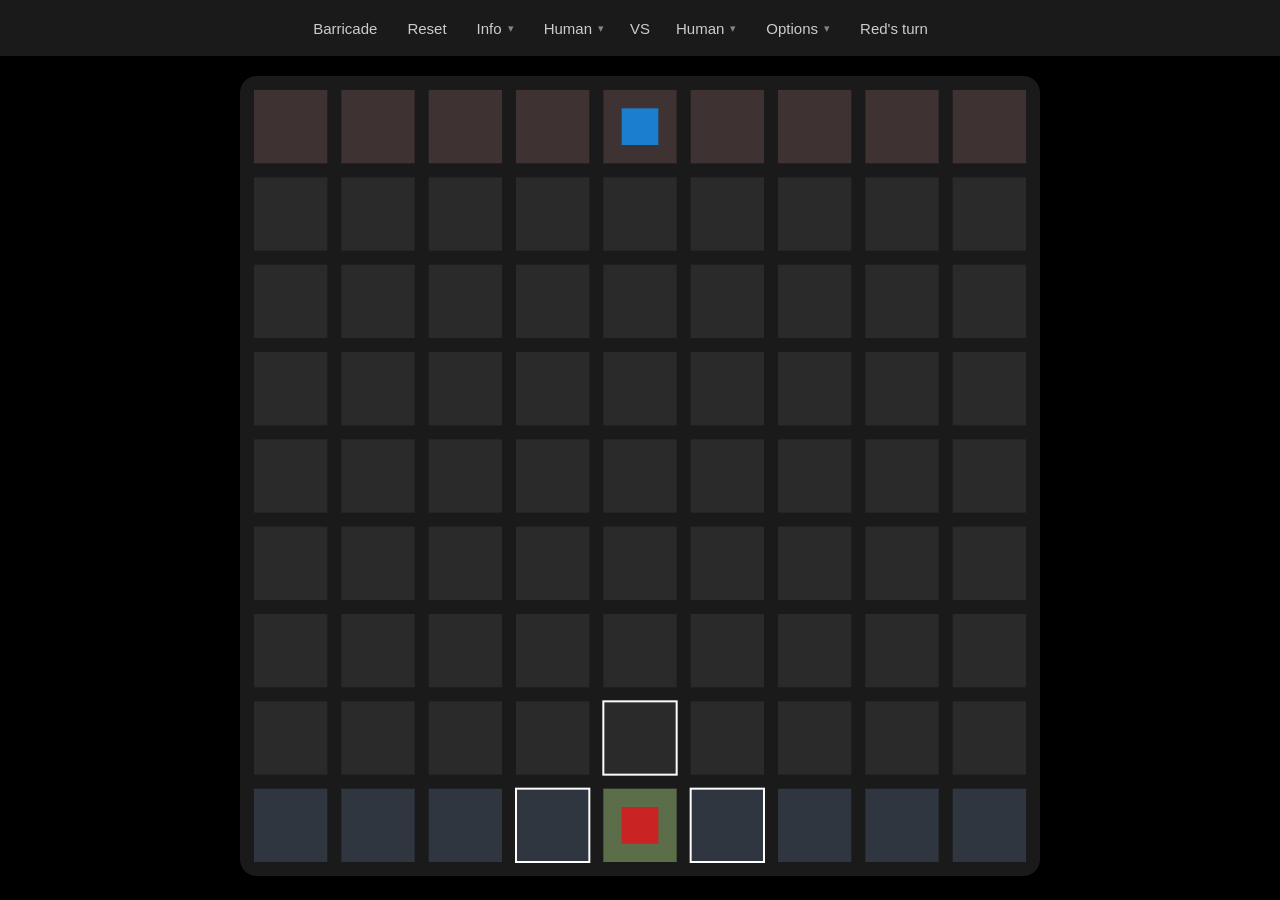
<file: Barricade/main.html>
<!DOCTYPE html>
<html>
    <head>
        <title>Barricade</title>
        <link rel="stylesheet" href="./navbar.css">
        <link rel="stylesheet" href="./style.css">
        <script defer src="main.js" type="module"></script>
        <link rel="shortcut icon" href="#">
    </head>
    <body>
        <div class="navbar">

            <div class="left">
                <a href="../index.html">Barricade</a>
                <button id="reset_button">Reset</button>

                <div class="dropdown">
                    <button class="dropbtn">Info</button>
                    <div class="dropdown-content toggles">
                        <button>Pick me</button>
                    </div>
                </div>

                <div class="dropdown">
                    <button class="dropbtn">Human</button>
                    <div class="dropdown-content toggles">
                        <button>Human</button>
                        <button>Random AI</button>
                    </div>
                </div>
            </div>

            <p class="middle">VS</p>

            <div class="right">
                <div class="dropdown">
                    <button class="dropbtn">Human</button>
                    <div class="dropdown-content toggles">
                        <button>Human</button>
                        <button>Random AI</button>
                    </div>
                </div>
                <div class="dropdown">
                    <button class="dropbtn">Options</button>
                    <div class="dropdown-content toggles">
                        <label><span>Display costs</span><div class="toggle"><input id="display_costs" type="checkbox"><span class="slider"></span></div></label>
                        <label><span>Display sets</span><div class="toggle"><input id="display_sets" type="checkbox"><span class="slider"></span></div></label>
                    </div>
                </div>
                <p id="navbar_text">Red's turn</p>
            </div>

        </div>

        <div class="mainDisplay">
            <canvas width="800" height="800" id="canvas" oncontextmenu="return false;">Canvas failed to load!</canvas>
        </div>
        
    </body>
</html>
</file>
<file: Barricade/navbar.css>
*, *::before, *::after {
    box-sizing: border-box;
    margin: 0;
    padding: 0;
}

body {
    font-family: Arial, Helvetica, sans-serif;
    background-color: black;
}

.navbar {
    background-color: #1a1a1a;
    display: grid;
    grid-template-columns: 1fr auto 1fr;
    align-items: center;
    height: 56px;
    padding: 0 16px;
    position: sticky;
    top: 0;
    z-index: 100;
    box-shadow: 0 2px 8px rgba(0,0,0,0.4);
}

.navbar .left {
    display: flex;
    align-items: center;
    gap: 2px;
    justify-content: flex-end;
}

.navbar .middle {
    padding: 0 12px;
    cursor: default;
}

.navbar .right {
    display: flex;
    align-items: center;
    gap: 2px;
    justify-content: flex-start;
}

.navbar a,
.navbar .contact-btn,
.dropbtn,
.navbar button,
.navbar p {
    color: #ccc;
    text-decoration: none;
    font-size: 15px;
    padding: 8px 14px;
    border-radius: 6px;
    border: none;
    background: none;
    cursor: pointer;
    font-family: inherit;
    white-space: nowrap;
    transition: background 0.15s, color 0.15s;
    display: flex;
    align-items: center;
    gap: 6px;
    height: 38px;
}

.navbar p {
    cursor: default;
}

.navbar a:hover,
.navbar .contact-btn:hover,
.dropbtn:hover,
.dropdown.show > .dropbtn,
.navbar button:hover {
    background-color: #2e2e2e;
    color: #fff;
}

.dropbtn::after {
    content: '▾';
    font-size: 11px;
    opacity: 0.6;
    transition: transform 0.2s;
}

.dropdown.show > .dropbtn::after {
    transform: rotate(180deg);
}

.contact-btn {
    margin-left: auto;
    background-color: var(--accent, #2563eb) !important;
    color: #fff !important;
    font-weight: 600;
}

.contact-btn:hover {
    opacity: 0.88;
}

/* ── Dropdown wrapper ──────────────────────────────── */
.dropdown {
    position: relative;
}

/* ── Dropdown panel ────────────────────────────────── */
.dropdown-content {
    display: none;
    position: absolute;
    top: calc(100% + 6px);
    left: 0;
    background-color: #fff;
    border: 1px solid #e5e7eb;
    border-radius: 8px;
    box-shadow: 0 8px 24px rgba(0,0,0,0.12);
    min-width: 180px;
    max-height: 360px;
    overflow-y: auto;
    z-index: 200;
    padding: 4px;
    scrollbar-width: thin;
    scrollbar-color: #ddd transparent;
}

.dropdown-content::-webkit-scrollbar { width: 4px; }
.dropdown-content::-webkit-scrollbar-thumb { background: #ddd; border-radius: 4px; }

.dropdown.show > .dropdown-content {
    display: block;
    animation: fadeDown 0.15s ease;
}

.dropdown-content.flip-left {
    left: auto;
    right: 0;
}

@keyframes fadeDown {
    from { opacity: 0; transform: translateY(-6px); }
    to   { opacity: 1; transform: translateY(0); }
}

/* ── Dropdown items ────────────────────────────────── */
.dropdown-content a,
.dropdown-content > button,
.submenu-btn {
    display: block;
    width: 100%;
    color: #111;
    text-decoration: none;
    font-size: 14px;
    padding: 9px 12px;
    border-radius: 5px;
    border: none;
    background: none;
    cursor: pointer;
    font-family: inherit;
    text-align: left;
    transition: background 0.1s;
}

.dropdown-content a:hover,
.dropdown-content > button:hover,
.submenu-btn:hover {
    background-color: #f3f4f6;
    color: #111;
}

.dropdown-content hr {
    border: none;
    border-top: 1px solid #e5e7eb;
    margin: 4px 0;
}

/* ── Toggle switch ─────────────────────────────────── */
.dropdown-content.toggles { min-width: 220px; }

.toggles label {
    display: flex;
    align-items: center;
    justify-content: space-between;
    padding: 9px 12px;
    border-radius: 5px;
    font-size: 14px;
    color: #111;
    cursor: pointer;
    transition: background 0.1s;
}

.toggles label:hover { background-color: #f3f4f6; }
.toggles label span { user-select: none; }

.toggle {
    position: relative;
    width: 36px;
    height: 20px;
    flex-shrink: 0;
}

.toggle input { opacity: 0; width: 0; height: 0; position: absolute; }

.toggle .slider {
    position: absolute;
    inset: 0;
    background-color: #d1d5db;
    border-radius: 20px;
    transition: background 0.2s;
    cursor: pointer;
}

.toggle .slider::before {
    content: '';
    position: absolute;
    width: 14px;
    height: 14px;
    border-radius: 50%;
    background: #fff;
    top: 3px;
    left: 3px;
    transition: transform 0.2s;
    box-shadow: 0 1px 3px rgba(0,0,0,0.2);
}

.toggle input:checked + .slider { background-color: var(--accent, #2563eb); }
.toggle input:checked + .slider::before { transform: translateX(16px); }
</file>
<file: Barricade/style.css>
.mainDisplay {
    display: flex;
    justify-content: center;
    align-content: flex-start;
    padding-top: 20px;
}

canvas {
    outline-style: solid;
    outline-width: 2px;
    border-radius: 2%;
    background-color: rgb(26, 26, 26);
}
</file>
